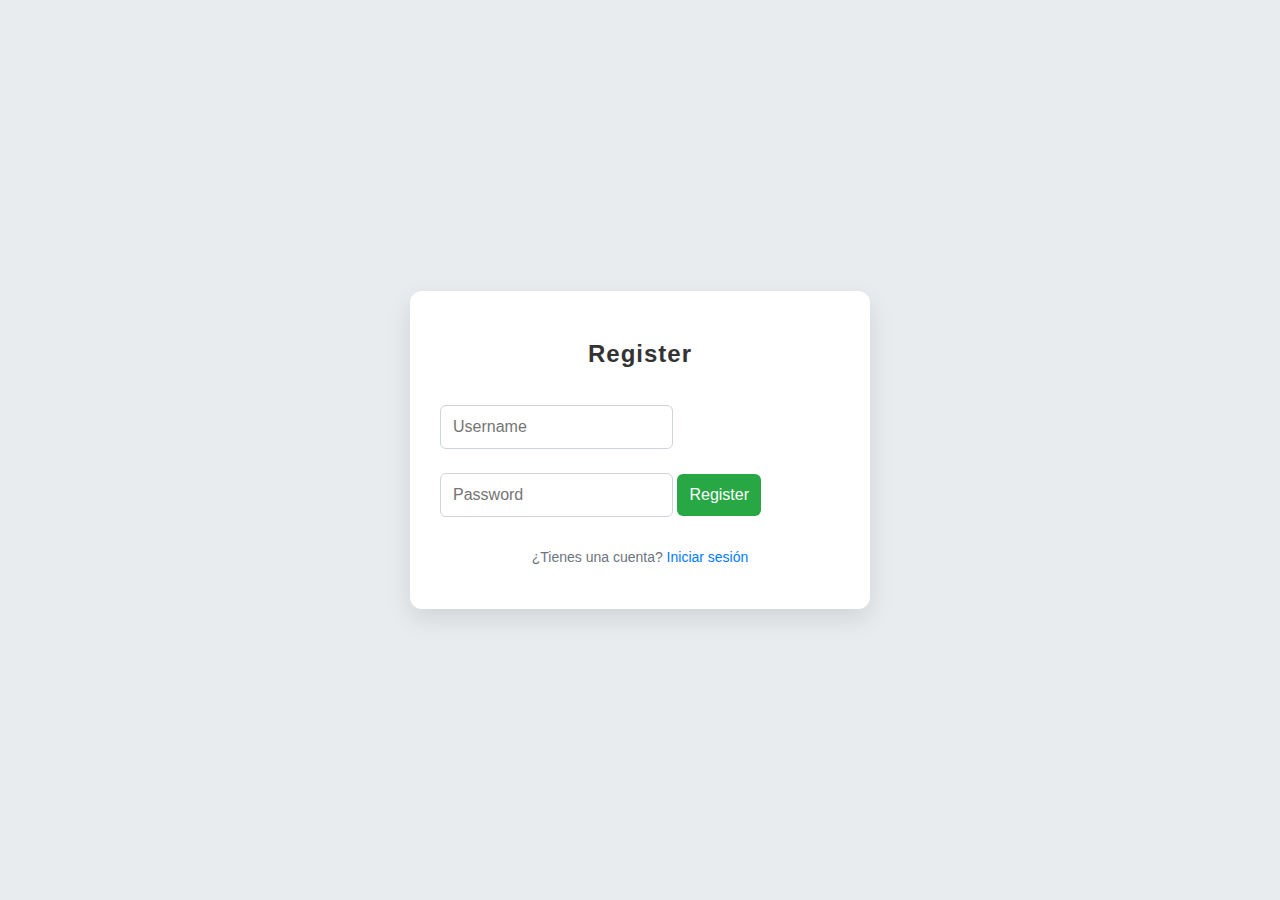
<file: templates/index.html>
<!DOCTYPE html>
<html lang="en">
<head>
    <meta charset="UTF-8">
    <meta name="viewport" content="width=device-width, initial-scale=1.0">
    <title>Register</title>
    <link rel="stylesheet" href="../css/styles.css">
</head>
<body>
    <div class="container">
        <div id="messageBox"></div> <!-- Message box for displaying inline messages -->

        <div class="form-container">
            <h2>Register</h2>
            <form id="registerForm">
                <input type="text" id="registerUsername" placeholder="Username" required>
                <input type="password" id="registerPassword" placeholder="Password" required>
                <button type="button" id="registerButton">Register</button>
                <p>¿Tienes una cuenta? <a href="/templates/login.html" id="showLogin">Iniciar sesión</a></p>
            </form>
        </div>
    </div>

    <script src="../js/script.js"></script>
</body>
</html>
</file>
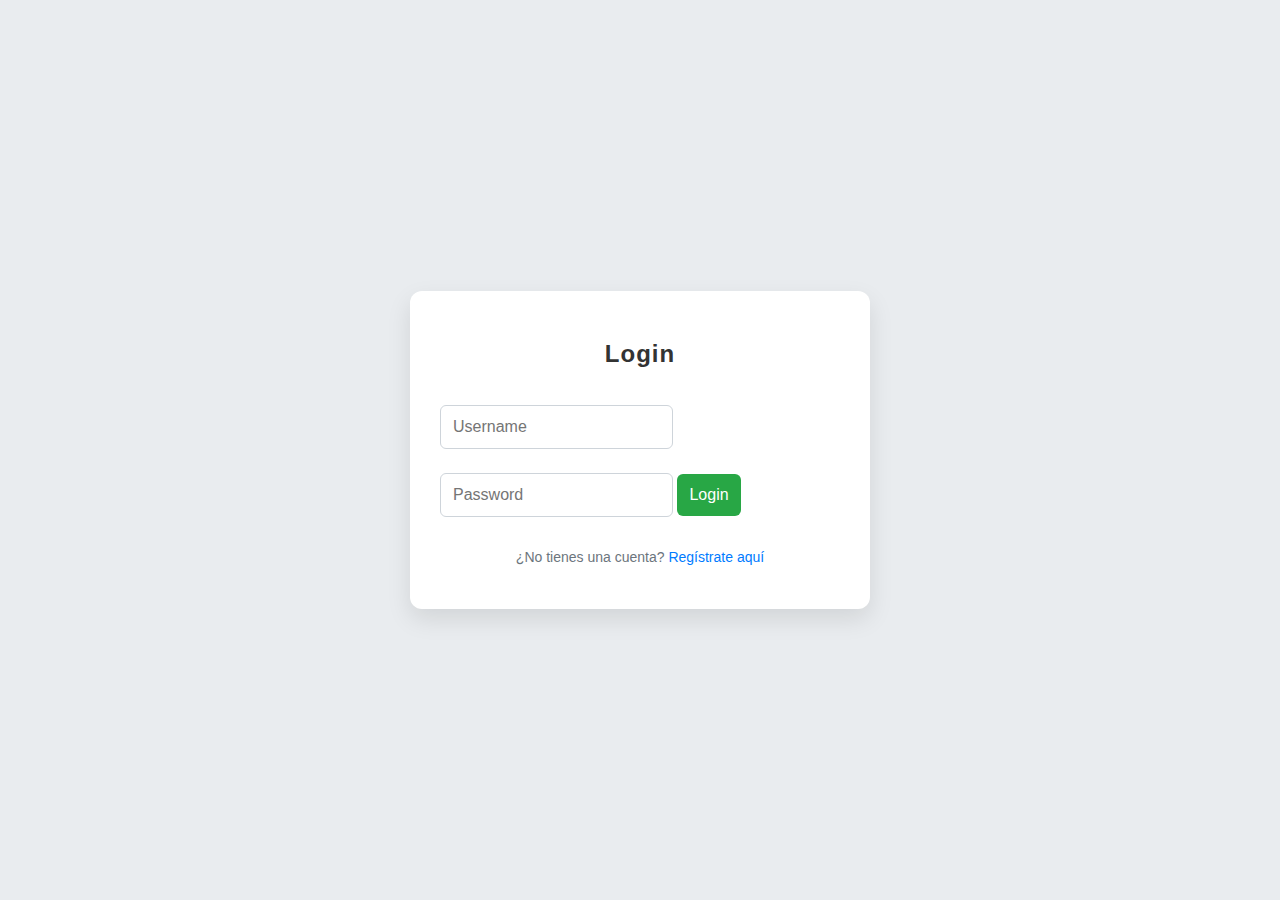
<file: templates/login.html>
<!DOCTYPE html>
<html lang="en">
<head>
    <meta charset="UTF-8">
    <meta name="viewport" content="width=device-width, initial-scale=1.0">
    <title>Login</title>
    <link rel="stylesheet" href="../css/styles.css">
</head>
<body>
    <div class="container">
        <div class="form-container">
            <h2>Login</h2>
            <form id="loginForm">
                <input type="text" id="loginUsername" placeholder="Username" required>
                <input type="password" id="loginPassword" placeholder="Password" required>
                <button type="button" id="loginButton">Login</button>
                <p>¿No tienes una cuenta? <a href="/templates/index.html" id="showRegister">Regístrate aquí</a></p>
            </form>
            <div id="messageBox"></div> 
        </div>
    </div>
    <script src="../js/script.js"></script>
</body>
</html>
</file>
<file: css/styles.css>
body {
    font-family: 'Segoe UI', Tahoma, Geneva, Verdana, sans-serif;
    background-color: #e9ecef;
    display: flex;
    justify-content: center;
    align-items: center;
    height: 100vh;
    margin: 0;
}

.container {
    width: 100%;
    max-width: 400px;
    background-color: #ffffff;
    padding: 30px;
    border-radius: 12px;
    box-shadow: 0 10px 25px rgba(0, 0, 0, 0.1);
    transition: transform 0.3s ease, box-shadow 0.3s ease;
}

.container:hover {
    transform: translateY(-10px);
    box-shadow: 0 15px 35px rgba(0, 0, 0, 0.2);
}

h2 {
    text-align: center;
    margin-bottom: 25px;
    font-size: 24px;
    color: #333;
    letter-spacing: 1px;
}

.form-container {
    display: flex;
    flex-direction: column;
}

input {
    padding: 12px;
    margin: 12px 0;
    border: 1px solid #ced4da;
    border-radius: 6px;
    font-size: 16px;
    transition: border-color 0.3s ease, box-shadow 0.3s ease;
}

input:focus {
    border-color: #80bdff;
    box-shadow: 0 0 0 0.2rem rgba(0, 123, 255, 0.25);
    outline: none;
}

button {
    padding: 12px;
    background-color: #28a745;
    color: #fff;
    font-size: 16px;
    border: none;
    border-radius: 6px;
    cursor: pointer;
    transition: background-color 0.3s ease, box-shadow 0.3s ease;
}

button:hover {
    background-color: #218838;
    box-shadow: 0 4px 15px rgba(0, 40, 100, 0.2);
}

p {
    text-align: center;
    margin-top: 20px;
    color: #6c757d;
    font-size: 14px;
}

a {
    color: #007bff;
    text-decoration: none;
    transition: color 0.3s ease;
}

a:hover {
    color: #0056b3;
}

.hidden {
    display: none;
}

/* Small animation for form appearance */
@keyframes fadeInUp {
    from {
        opacity: 0;
        transform: translateY(20px);
    }
    to {
        opacity: 1;
        transform: translateY(0);
    }
}

.container {
    animation: fadeInUp 0.6s ease-out;
}
</file>
